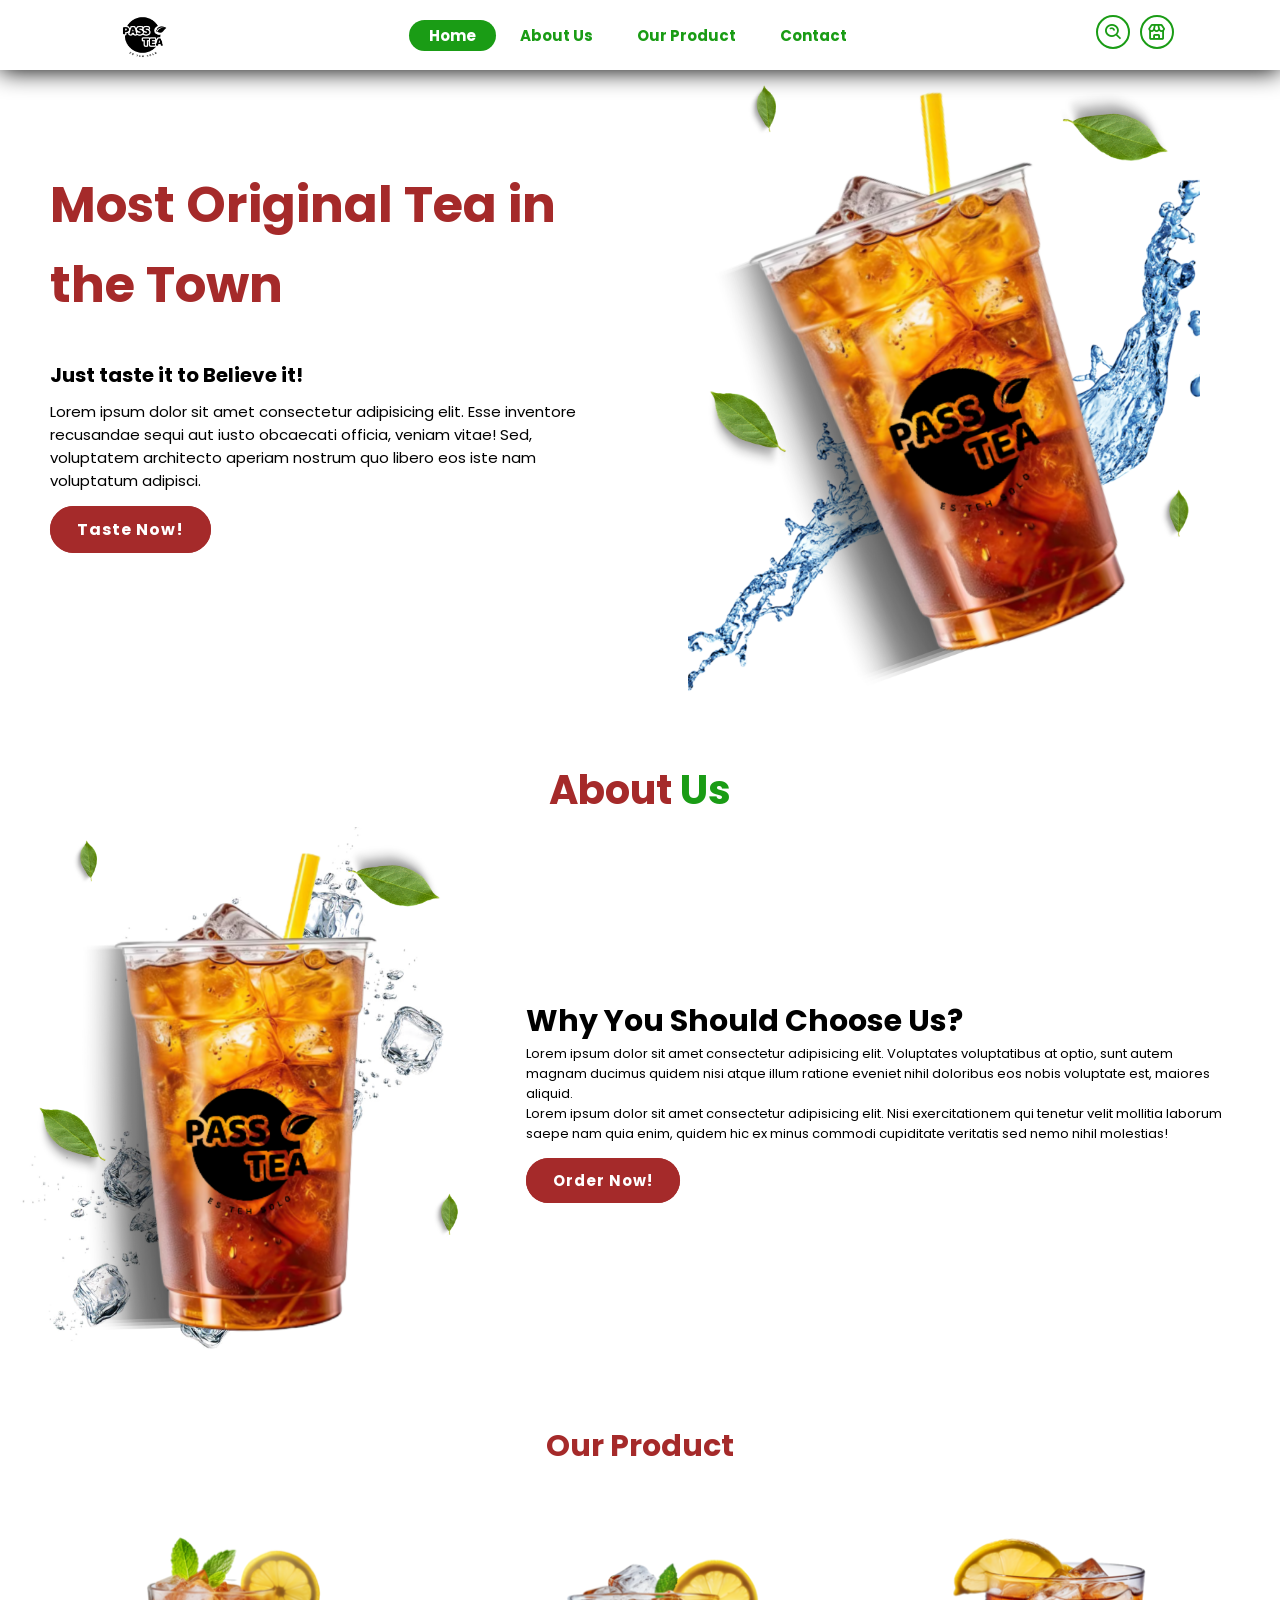
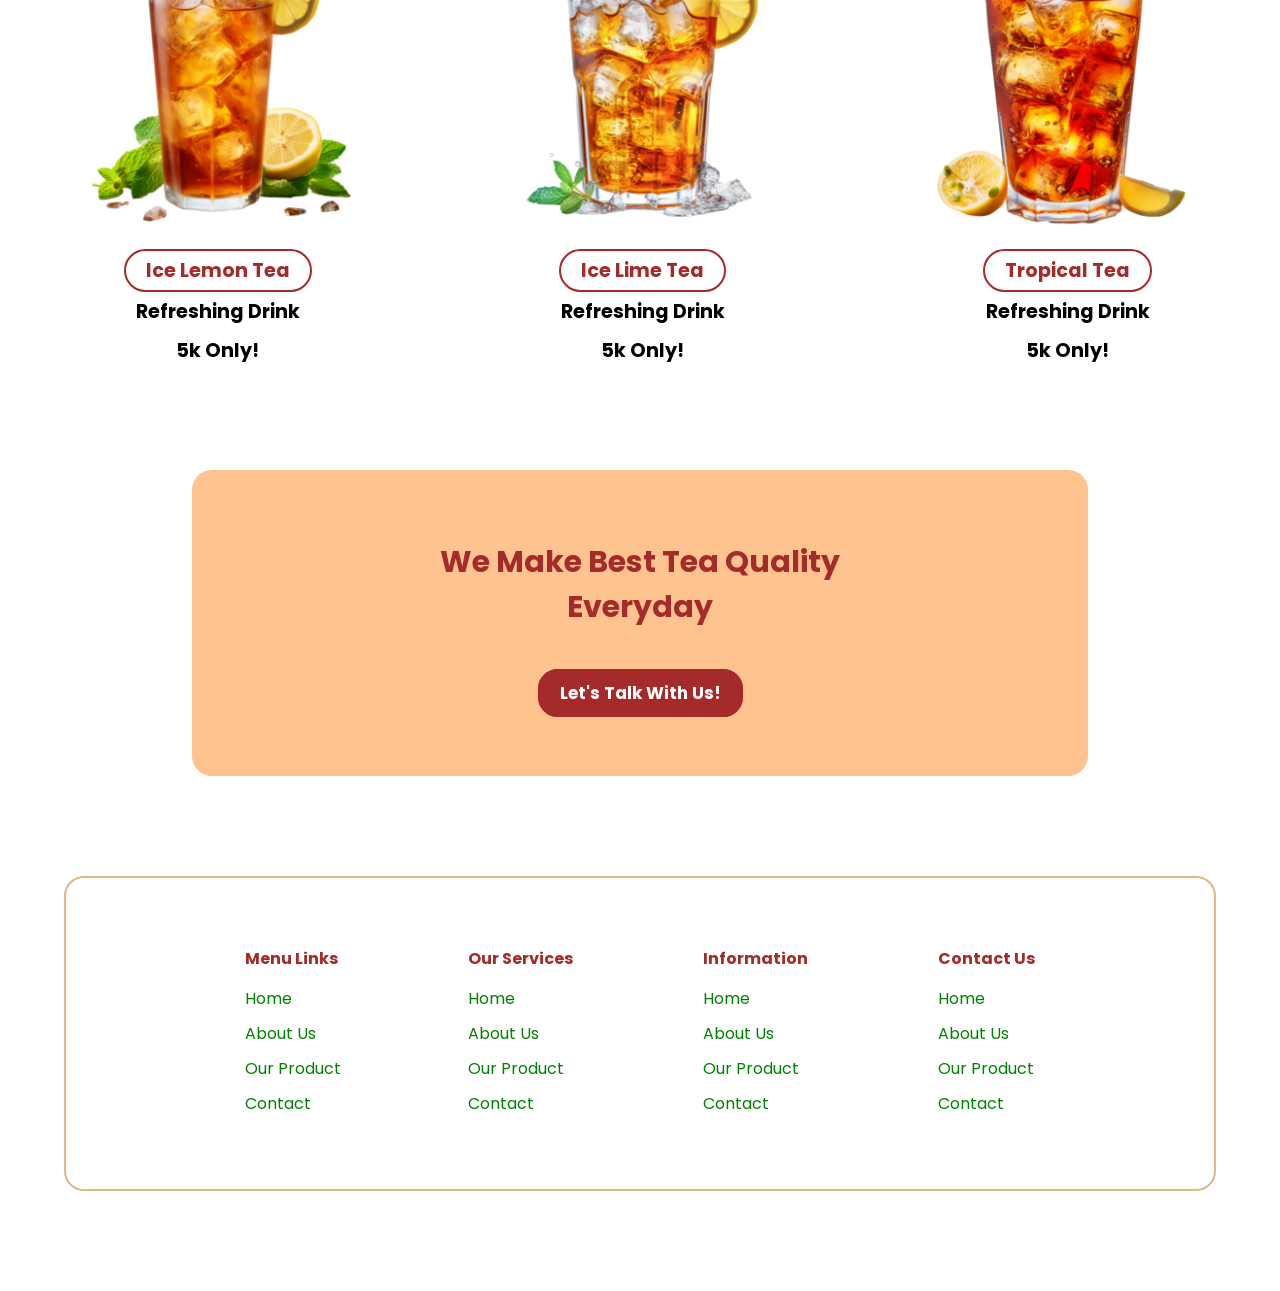
<file: index.html>
<html lang="en">
<head>
    <link rel="stylesheet" href="style.css">
    <meta charset="UTF-8">
    <meta name="viewport" content="width=device-width, initial-scale=1.0">
    <link href='https://unpkg.com/boxicons@2.1.4/css/boxicons.min.css' rel='stylesheet'>
    <title>Document</title>
</head>
<body>
    <div id="home" class="container">
        <div class="header">
            <a class="header-left" href="#"><img src="logo.png" alt=""></a>

            <div class="header-middle">
                <a class="active" href="#home">Home</a>
                <a href="#about-us">About Us</a>
                <a href="#product">Our Product</a>
                <a href="#contact">Contact</a>
            </div>

            <div class="header-right">
                <a href="#"><i class='bx bx-search-alt'></i></a>
                <a href="#"><i class='bx bx-store'></i></a>
            </div>
        </div>

        <div class="center">
            <div class="center-left">
                <h1 class="title">Most Original Tea in the Town</h1><br>
                <h2 class="sub-title">Just taste it to Believe it!</h2>
                <p>Lorem ipsum dolor sit amet consectetur adipisicing elit. Esse inventore recusandae sequi aut iusto obcaecati officia, veniam vitae! Sed, voluptatem architecto aperiam nostrum quo libero eos iste nam voluptatum adipisci.</p><br>
                <a class="btn" href="">Taste Now!</a>
            </div>
                <img class="tea" src="esteh.png" alt="">
        </div>
    </div>
    
    <section id="about-us" class="about">
        <div class="title-about"><h1>About <span style="color: rgb(26, 156, 21);">Us</span></h1></div>

            <div class="center-about">
                <img class="left-center" src="esteh2.png" alt="">

                <div class="right-center">
                    <h2>Why You Should Choose Us?</h2>
                    <p>Lorem ipsum dolor sit amet consectetur adipisicing elit. Voluptates voluptatibus at optio, sunt autem magnam ducimus quidem nisi atque illum ratione eveniet nihil doloribus eos nobis voluptate est, maiores aliquid.</p>
                    <p>Lorem ipsum dolor sit amet consectetur adipisicing elit. Nisi exercitationem qui tenetur velit mollitia laborum saepe nam quia enim, quidem hic ex minus commodi cupiditate veritatis sed nemo nihil molestias!</p><br>
                    <a href="#">Order Now!</a>
                </div>
            </div>
    </section>
    
    <section id="product" class="our-product">
        <div class="heading">
            <h1>Our Product</h1>
        </div>

        <div class="menu-container">
            <div class="box-img">
                <img src="lemon-tea.png" alt="">
                <h2>Ice Lemon Tea</h2>
                <h3>Refreshing Drink</h3>
                <h4>5k Only!</h4>
            </div>

            <div class="box-img">
                <img src="lime-tea.png" alt="">
                <h2>Ice Lime Tea</h2>
                <h3>Refreshing Drink</h3>
                <h4>5k Only!</h4>
            </div>

            <div class="box-img">
                <img src="original-tea.png" alt="">
                <h2>Tropical Tea</h2>
                <h3>Refreshing Drink</h3>
                <h4>5k Only!</h4>
            </div>
        </div>
    </section>

    <section class="contact-us">
        <h2>We Make Best Tea Quality <br>Everyday</h2>
        <a href="#">Let's Talk With Us!</a>
    </section>

    <section id="contact" class="footer">
            <div class="col">
                <h4>Menu Links</h4>
                <ul>
                    <li><a href="#">Home</a></li>
                    <li><a href="#">About Us</a></li>
                    <li><a href="#">Our Product</a></li>
                    <li><a href="#">Contact</a></li>
                </ul>
            </div>
                
            <div class="col">
                <h4>Our Services</h4>
                <ul>
                    <li><a href="#">Home</a></li>
                    <li><a href="#">About Us</a></li>
                    <li><a href="#">Our Product</a></li>
                    <li><a href="#">Contact</a></li>
                </ul>
            </div>
    
            <div class="col">
                <h4>Information</h4>
                <ul>
                    <li><a href="#">Home</a></li>
                    <li><a href="#">About Us</a></li>
                    <li><a href="#">Our Product</a></li>
                    <li><a href="#">Contact</a></li>
                </ul>
            </div>
    
            <div class="col">
                <h4>Contact Us</h4>
                <ul>
                    <li><a href="#">Home</a></li>
                    <li><a href="#">About Us</a></li>
                    <li><a href="#">Our Product</a></li>
                    <li><a href="#">Contact</a></li>
                </ul>
            </div>      
    </section>
</body>
</html>
</file>
<file: style.css>
@import url('https://fonts.googleapis.com/css2?family=Poppins:ital,wght@0,100;0,200;0,300;0,400;0,500;0,600;0,700;0,800;0,900;1,100;1,200;1,300;1,400;1,500;1,600;1,700;1,800;1,900&display=swap'
);

html, body {
    scroll-behavior: smooth;
}

* {
    font-family: "Poppins", sans-serif;
    box-sizing: border-box;
    overflow-x: hidden;
    margin: 0;
}

@media (min-width: 1537px) and (max-width: 2560px) {
    * {
        max-width: 1536px;
        margin: auto;
    }

    .header {
        display: flex;
        justify-content: space-between;
        align-items: center;
        padding: 0px 40px;
        background-color: white;
        box-shadow: 0 6px 8px rgba(0, 0, 0, 0.2);
        position: fixed;
        top: 0;
        width: 100%;
        z-index: 1;
    }

    .header-left {
        padding: 0 5px;
    }

    .header-left img {
        width: 70px;
    }

    .header-middle {
        padding: 5px 20px;
    }

    .header-middle a {
        padding: 5px 20px;
        font-size: 15px;
        text-decoration: none;
        color: rgb(26, 156, 21);
        font-weight: 700;
        transition: .3s;
    }

    .header-middle a.active{
        background-color: rgb(26, 156, 21);
        border-radius: 50px;
        color: white;
    }

    .header-middle :hover {
        background-color: rgb(26, 156, 21);
        border-radius: 50px;
        color: white;
    }

    .bx {
        font-size: 20px;
        color: rgb(26, 156, 21);
        border: 2px solid rgb(26, 156, 21);
        padding: 5px 5px;
        border-radius: 50px;
        transition: .4s;
    }

    .bx:hover{
        background-color: rgb(26, 156, 21);
        border-radius: 50px;
        color: white;
    }

    .center {
        display: flex;
        justify-content: space-between;
        margin-top: 70px;
    }

    .center-left {
        padding: 95px 150px;
        max-width: 850px;
    }

    .center-left h1{
        font-size: 60px;
        color: brown;
        line-height: 85px;
    }

    .center-left h2 {
        padding: 10px 0;
    }

    .btn {
        text-decoration: none;
        color: white;
        font-weight: 700;
        background: brown;
        border: 2px solid brown;
        padding: 10px 25px;
        border-radius: 50px;
        letter-spacing: 1px;
        transition: .5s;
    }

    .btn:hover {
        background: transparent;
        color: brown;
    }

    .tea {
        margin-right: 200px;
        width: 450px;
        height: 600px;
        z-index: -1;
    }

    /* about-section */

    .title-about{
        padding: 7px 0;
        display: flex;
        justify-content: center;
        align-items: center;
        font-size: 20px;
        color: brown;
    }

    .title-about h1{
        color: brown;
        font-size: 45px;
    }

    .center-about {
        display: flex;
        justify-content: space-between;
    }

    .left-center {
        margin-left: 150px;
        width: 470px;
        height: 590px;
        z-index: -1;
    }

    .right-center {
        margin: 100px 150px;
        max-width: 650px;
    }

    .right-center h2{
        font-size: 30px;
    }

    .right-center p{
        padding: 35px 5 10px 0px;
        color: black;
    }

    .right-center a{
        padding: 10px 25px;
        text-decoration: none;
        color: white;
        font-weight: 700;
        background: brown;
        border: 2px solid brown;
        border-radius: 50px;
        letter-spacing: 1px;
        transition: .5s;
    }

    .right-center a:hover{
        background-color: transparent;
        color: brown;
    }

    /* our-product section */

    .heading{
        display: flex;
        justify-content: center;
        align-items: center;
    }

    .heading h1{
        font-size: 45px;
        color: brown;
    }

    .menu-container{
        margin-top: 40px;
        margin-left: 5px;
        display: grid;
        grid-template-columns: 450px 450px 450px;
        justify-content: center;
    }

    .box-img{
        position: relative;
        flex-direction: column;
        align-items: center;
        max-width: 100%;
        height: auto;
        display: flex;
        justify-content: center;
    }

    .box-img img{
        z-index: -1;
    }

    .box-img h2, h3, h4{
        padding: 5px 0;
    }

    .box-img h2{
        background: transparent;
        border-radius: 30px;
        border: 2px solid brown;
        transition: .4s;
        color: brown;
        padding: 5px 20px;
    }

    .box-img h2:hover{
        background-color: brown;
        border-radius: 50px;
        color: white;
        padding: 5px 25px;
        cursor: pointer;
        letter-spacing: 1;
    }

    .contact-us{
        background-color: rgb(255, 195, 143);
        justify-content: center;
        text-align: center;
        padding: 70px 0;
        width: 70%;
        margin: 100px auto;
        border-radius: 20px;
    }

    .contact-us h2{
        color: brown;
        padding-bottom: 50px;
        font-size: 30px;
    }

    .contact-us a{
        background: brown;
        color:  white;
        text-decoration: none;
        font-weight: bold;
        border: 2px solid brown;
        padding: 10px 20px;
        border-radius: 20px;
        font-size: 17px;
        transition: .4s;
    }

    .contact-us a:hover{
        background-color: transparent;
        color: brown;
        letter-spacing: 1;
    }

    .footer{
        display: flex;
        justify-content: center;
        align-items: center;
        margin: 100px auto;
        gap: 50px;
        border: 2px solid burlywood;
        border-radius: 20px;
        width: 90%;
        height: 35%;
    }

    .col h4{
        margin: 0 40px;
        margin-bottom: 10px;
        color: brown;
    }

    .col li, a{
        list-style-type: none;
        text-decoration: none;
        line-height: 35px;
        color: green;
    }
}

@media (min-width: 1281px) and (max-width: 1536px) {

    *{
        max-width: 1536px;
        margin: auto;
    }

    .header {
        display: flex;
        justify-content: space-between;
        align-items: center;
        padding: 0px 40px;
        background-color: white;
        box-shadow: 0px 1px 25px black;
        position: fixed;
        top: 0;
        width: 100%;
        z-index: 1;
    }

    .header-left {
        padding: 0 5px;
    }

    .header-left img {
        width: 70px;
    }

    .header-middle {
        padding: 5px 20px;
    }

    .header-middle a {
        padding: 5px 20px;
        font-size: 15px;
        text-decoration: none;
        color: rgb(26, 156, 21);
        font-weight: 700;
        transition: .3s;
    }

    .header-middle a.active{
        background-color: rgb(26, 156, 21);
        border-radius: 50px;
        color: white;
    }

    .header-middle :hover {
        background-color: rgb(26, 156, 21);
        border-radius: 50px;
        color: white;
    }

    .header-right a{
        padding: 0 5px;
    }

    .bx {
        font-size: 20px;
        color: rgb(26, 156, 21);
        border: 2px solid rgb(26, 156, 21);
        padding: 5px 5px;
        border-radius: 50px;
        transition: .4s;
    }

    .bx:hover{
        background-color: rgb(26, 156, 21);
        border-radius: 50px;
        color: white;
    }

    .center {
        display: flex;
        justify-content: space-between;
        margin-top: 70px;
    }

    .center-left {
        padding: 95px 50px;
        max-width: 700px;
    }

    .center-left h1{
        font-size: 60px;
        color: brown;
        line-height: 85px;
    }

    .center-left h2 {
        padding: 10px 0;
    }

    .btn {
        text-decoration: none;
        color: white;
        font-weight: 700;
        background: brown;
        border: 2px solid brown;
        padding: 10px 25px;
        border-radius: 50px;
        letter-spacing: 1px;
        transition: .5s;
    }

    .btn:hover {
        background: transparent;
        color: brown;
    }

    .tea {
        margin-right: 80px;
        width: 35%;
        height: auto;
        z-index: -1;
    }

    /* about-section */

    .title-about{
        padding: 7px 0;
        display: flex;
        justify-content: center;
        align-items: center;
        font-size: 20px;
        color: brown;
    }

    .title-about h1{
        color: brown;
        font-size: 45px;
    }

    .center-about {
        display: flex;
        justify-content: space-between;
    }

    .left-center {
        margin-left: 50px;
        width: 470px;
        height: 590px;
        z-index: -1;
    }

    .right-center {
        margin: 100px 50px;
        max-width: 750px;
    }

    .right-center h2{
        font-size: 30px;
    }

    .right-center p{
        padding: 35px 5 10px 0px;
        color: black;
    }

    .right-center a{
        padding: 10px 25px;
        text-decoration: none;
        color: white;
        font-weight: 700;
        background: brown;
        border: 2px solid brown;
        border-radius: 50px;
        letter-spacing: 1px;
        transition: .5s;
    }

    .right-center a:hover{
        background-color: transparent;
        color: brown;
    }

    /* our-product section */

    .heading{
        display: flex;
        justify-content: center;
        align-items: center;
    }

    .heading h1{
        font-size: 45px;
        color: brown;
    }

    .menu-container{
        margin-top: 40px;
        margin-left: 5px;
        display: grid;
        grid-template-columns: auto auto auto;
    }

    .box-img{
        position: relative;
        flex-direction: column;
        align-items: center;
        max-width: 100%;
        height: auto;
        display: flex;
        justify-content: center;
    }

    .box-img img{
        z-index: -1;
    }

    .box-img h2, h3, h4{
        padding: 5px 0;
    }

    .box-img h2{
        background: transparent;
        border-radius: 30px;
        border: 2px solid brown;
        transition: .4s;
        color: brown;
        padding: 5px 20px;
    }

    .box-img h2:hover{
        background-color: brown;
        border-radius: 50px;
        color: white;
        padding: 5px 25px;
        cursor: pointer;
        letter-spacing: 1;
    }

    .contact-us{
        background-color: rgb(255, 195, 143);
        justify-content: center;
        text-align: center;
        padding: 70px 0;
        width: 70%;
        margin: 100px auto;
        border-radius: 20px;
    }

    .contact-us h2{
        color: brown;
        padding-bottom: 50px;
        font-size: 30px;
    }

    .contact-us a{
        background: brown;
        color:  white;
        text-decoration: none;
        font-weight: bold;
        border: 2px solid brown;
        padding: 10px 20px;
        border-radius: 20px;
        font-size: 17px;
        transition: .4s;
    }

    .contact-us a:hover{
        background-color: transparent;
        color: brown;
        letter-spacing: 1;
    }

    .footer{
        display: flex;
        justify-content: center;
        align-items: center;
        margin: 100px auto;
        gap: 50px;
        border: 2px solid burlywood;
        border-radius: 20px;
        width: 90%;
        height: 35%;
    }

    .col h4{
        margin: 0 40px;
        margin-bottom: 10px;
        color: brown;
    }

    .col li, a{
        list-style-type: none;
        text-decoration: none;
        line-height: 35px;
        color: green;
    }
}

@media (min-width: 1025px) and (max-width: 1280px) {

    .header {
        display: flex;
        justify-content: space-around;
        align-items: center;
        background-color: white;
        box-shadow: 0px 1px 25px black;
        position: fixed;
        top: 0;
        width: 100%;
        z-index: 1;
    }

    .header-left {
        padding: 0 5px;
    }

    .header-left img {
        width: 70px;
    }

    .header-middle {
        padding: 5px 20px;
    }

    .header-middle a {
        padding: 5px 20px;
        font-size: 15px;
        text-decoration: none;
        color: rgb(26, 156, 21);
        font-weight: 700;
        transition: .3s;
    }

    .header-middle a.active{
        background-color: rgb(26, 156, 21);
        border-radius: 50px;
        color: white;
    }

    .header-middle :hover {
        background-color: rgb(26, 156, 21);
        border-radius: 50px;
        color: white;
    }

    .header-right a{
        display: inline-block;
        padding: 0 3px;
    }

    .bx {
        font-size: 20px;
        color: rgb(26, 156, 21);
        border: 2px solid rgb(26, 156, 21);
        padding: 5px 5px;
        border-radius: 50px;
        transition: .4s;
    }

    .bx:hover{
        background-color: rgb(26, 156, 21);
        border-radius: 50px;
        color: white;
    }

    .center {
        display: flex;
        justify-content: space-between;
        margin-top: 70px;
    }

    .center-left {
        padding: 95px 50px;
        max-width: 50%;
    }

    .center-left h1{
        font-size: 50px;
        color: brown;
        line-height: 80px;
    }

    .center-left h2 {
        padding: 10px 0;
        font-size: 20px;
    }

    .center-left p{
        font-size: 15px;
    }

    .btn {
        text-decoration: none;
        color: white;
        font-weight: 700;
        background: brown;
        border: 2px solid brown;
        padding: 10px 25px;
        border-radius: 50px;
        letter-spacing: 1px;
        transition: .5s;
    }

    .btn:hover {
        background: transparent;
        color: brown;
    }

    .tea {
        margin-right: 80px;
        width: 40%;
        height: auto;
        z-index: -1;
    }

    /* about-section */

    .title-about{
        padding: 7px 0;
        display: flex;
        justify-content: center;
        align-items: center;
        font-size: 20px;
        color: brown;
    }

    .title-about h1{
        color: brown;
        font-size: 40px;
    }

    .center-about {
        display: flex;
        justify-content: space-between;
        align-items: center;
    }

    .left-center {
        margin-left: 20px;
        width: 35%;
        height: auto;
        z-index: -1;
    }

    .right-center {
        max-width: 55%;
        overflow-y: hidden;
        margin-bottom: 20px;
        padding-bottom: 40px;
        margin-right: 50px;
    }

    .right-center h2{
        font-size: 30px;
    }

    .right-center p{
        color: black;
        font-size: 13px;
    }

    .right-center a{
        padding: 10px 25px;
        text-decoration: none;
        color: white;
        font-weight: 700;
        font-size: 15px;
        background: brown;
        border: 2px solid brown;
        border-radius: 50px;
        letter-spacing: 1px;
        transition: .5s;
    }

    .right-center a:hover{
        background-color: transparent;
        color: brown;
    }

    /* our-product section */

    .heading{
        display: flex;
        justify-content: center;
        align-items: center;
    }

    .heading h1{
        font-size: 30px;
        color: brown;
    }

    .menu-container{
        margin-top: 40px;
        margin-left: 5px;
        display: grid;
        grid-template-columns: auto auto auto;
    }

    .box-img{
        position: relative;
        flex-direction: column;
        align-items: center;
        width: 100%;
        height: auto;
        display: flex;
        justify-content: center;
    }

    .box-img img{
        z-index: -1;
        width: 80%;
    }

    .box-img h2, 
    .box-img h3,
    .box-img h4{
        padding: 5px 0;
        font-size: 1.2rem;
    }

    .box-img h2{
        background: transparent;
        border-radius: 30px;
        border: 2px solid brown;
        transition: .4s;
        color: brown;
        padding: 5px 20px;
    }

    .box-img h2:hover{
        background-color: brown;
        border-radius: 50px;
        color: white;
        padding: 5px 25px;
        cursor: pointer;
        letter-spacing: 1;
    }

    .contact-us{
        background-color: rgb(255, 195, 143);
        justify-content: center;
        text-align: center;
        padding: 70px 0;
        width: 70%;
        margin: 100px auto;
        border-radius: 20px;
    }

    .contact-us h2{
        color: brown;
        padding-bottom: 50px;
        font-size: 30px;
    }

    .contact-us a{
        background: brown;
        color:  white;
        text-decoration: none;
        font-weight: bold;
        border: 2px solid brown;
        padding: 10px 20px;
        border-radius: 20px;
        font-size: 17px;
        transition: .4s;
    }

    .contact-us a:hover{
        background-color: transparent;
        color: brown;
        letter-spacing: 1;
    }

    .footer{
        display: flex;
        justify-content: center;
        align-items: center;
        margin: 100px auto;
        gap: 50px;
        border: 2px solid burlywood;
        border-radius: 20px;
        width: 90%;
        height: 35%;
    }
    
    .col h4{
        margin: 0 40px;
        margin-bottom: 10px;
        color: brown;
    }
    
    .col li,
    .col a{
        list-style-type: none;
        text-decoration: none;
        line-height: 35px;
        color: green;
    }
}

@media (min-width: 769px) and (max-width: 1024px) {

    .header {
        display: flex;
        justify-content: space-around;
        align-items: center;
        background-color: white;
        box-shadow: 0px 1px 25px black;
        position: fixed;
        top: 0;
        width: 100%;
        z-index: 1;
    }

    .header-left {
        padding: 0 5px;
    }

    .header-left img {
        width: 70px;
    }

    .header-middle {
        padding: 5px 20px;
    }

    .header-middle a {
        padding: 5px 20px;
        font-size: 15px;
        text-decoration: none;
        color: rgb(26, 156, 21);
        font-weight: 700;
        transition: .3s;
    }

    .header-middle a.active{
        background-color: rgb(26, 156, 21);
        border-radius: 50px;
        color: white;
    }

    .header-middle :hover {
        background-color: rgb(26, 156, 21);
        border-radius: 50px;
        color: white;
    }

    .header-right a{
        display: inline-block;
        padding: 0 3px;
    }

    .bx {
        font-size: 20px;
        color: rgb(26, 156, 21);
        border: 2px solid rgb(26, 156, 21);
        padding: 5px 5px;
        border-radius: 50px;
        transition: .4s;
    }

    .bx:hover{
        background-color: rgb(26, 156, 21);
        border-radius: 50px;
        color: white;
    }

    .center {
        display: flex;
        justify-content: space-between;
        margin-top: 50px;
        align-items: center;
    }

    .center-left {
        padding: 95px 50px;
        max-width: 50%;
    }

    .center-left h1{
        font-size: 45px;
        color: brown;
        line-height: 70px;
    }

    .center-left h2 {
        padding: 10px 0;
        font-size: 20px;
    }

    .center-left p{
        font-size: 15px;
    }

    .btn {
        text-decoration: none;
        color: white;
        font-weight: 700;
        background: brown;
        border: 2px solid brown;
        padding: 10px 25px;
        border-radius: 50px;
        letter-spacing: 1px;
        transition: .5s;
    }

    .btn:hover {
        background: transparent;
        color: brown;
    }

    .tea {
        margin-right: 80px;
        width: 45%;
        height: auto;
        z-index: -1;
    }

    /* about-section */

    .title-about{
        padding: 7px 0;
        display: flex;
        justify-content: center;
        align-items: center;
        font-size: 20px;
        color: brown;
    }

    .title-about h1{
        color: brown;
        font-size: 40px;
    }

    .center-about {
        display: flex;
        justify-content: space-between;
        align-items: center;
        margin-top: 30px;
    }

    .left-center {
        margin-left: 20px;
        width: 35%;
        height: auto;
        z-index: -1;
    }

    .right-center {
        max-width: 55%;
        overflow-y: hidden;
        margin-bottom: 20px;
        padding-bottom: 40px;
        margin-right: 50px;
    }

    .right-center h2{
        font-size: 25px;
        padding-bottom: 20px;
    }

    .right-center p{
        color: black;
        font-size: 13px;
        padding-bottom: 20px;
    }

    .right-center a{
        padding: 10px 20px;
        text-decoration: none;
        color: white;
        font-weight: 700;
        font-size: 0.8rem;
        background: brown;
        border: 2px solid brown;
        border-radius: 50px;
        letter-spacing: 1px;
        transition: .5s;
    }

    .right-center a:hover{
        background-color: transparent;
        color: brown;
    }

    /* our-product section */

    .heading{
        display: flex;
        justify-content: center;
        align-items: center;
        margin-top: 50px;
    }

    .heading h1{
        font-size: 35px;
        color: brown;
    }

    .menu-container{
        margin-top: 10px;
        margin-left: 5px;
        display: grid;
        grid-template-columns: auto auto auto;
    }

    .box-img{
        position: relative;
        flex-direction: column;
        align-items: center;
        width: 100%;
        height: auto;
        display: flex;
        justify-content: center;
    }

    .box-img img{
        z-index: -1;
        width: 80%;
    }

    .box-img h2, 
    .box-img h3,
    .box-img h4{
        padding: 5px 0;
        font-size: 1rem;
    }

    .box-img h2{
        background: transparent;
        border-radius: 30px;
        border: 2px solid brown;
        transition: .4s;
        color: brown;
        padding: 5px 20px;
    }

    .box-img h2:hover{
        background-color: brown;
        border-radius: 50px;
        color: white;
        padding: 5px 25px;
        cursor: pointer;
        letter-spacing: 1;
    }

    .contact-us{
        background-color: rgb(255, 195, 143);
        justify-content: center;
        text-align: center;
        padding: 70px 0;
        width: 70%;
        margin: 100px auto;
        border-radius: 20px;
    }

    .contact-us h2{
        color: brown;
        padding-bottom: 50px;
        font-size: 30px;
    }

    .contact-us a{
        background: brown;
        color:  white;
        text-decoration: none;
        font-weight: bold;
        border: 2px solid brown;
        padding: 10px 20px;
        border-radius: 20px;
        font-size: 17px;
        transition: .4s;
    }

    .contact-us a:hover{
        background-color: transparent;
        color: brown;
        letter-spacing: 1;
    }

    .footer{
        display: flex;
        justify-content: center;
        align-items: center;
        margin: 50px 0;
        gap: 20px;
        border-radius: 20px;
        width: 100%;
        height: 35%;
    }
    
    .col h4{
        margin: 0 40px;
        margin-bottom: 10px;
        color: brown;
        font-size: 15px;
    }
    
    .col li,
    .col a{
        list-style-type: none;
        text-decoration: none;
        line-height: 35px;
        color: green;
        font-size: 15px;
    }
}

@media (min-width: 640px) and (max-width: 768px) {

    .header {
        display: flex;
        justify-content: space-around;
        align-items: center;
        background-color: white;
        box-shadow: 0px 1px 25px black;
        position: fixed;
        top: 0;
        width: 100%;
        z-index: 1;
    }

    .header-left {
        padding: 0 5px;
    }

    .header-left img {
        width: 70px;
    }

    .header-middle {
        padding: 5px 20px;
    }

    .header-middle a {
        padding: 5px 20px;
        font-size: 15px;
        text-decoration: none;
        color: rgb(26, 156, 21);
        font-weight: 700;
        transition: .3s;
    }

    .header-middle a.active{
        background-color: rgb(26, 156, 21);
        border-radius: 50px;
        color: white;
    }

    .header-middle :hover {
        background-color: rgb(26, 156, 21);
        border-radius: 50px;
        color: white;
    }

    .header-right a{
        display: inline-block;
        padding: 0 3px;
    }

    .bx {
        font-size: 20px;
        color: rgb(26, 156, 21);
        border: 2px solid rgb(26, 156, 21);
        padding: 5px 5px;
        border-radius: 50px;
        transition: .4s;
    }

    .bx:hover{
        background-color: rgb(26, 156, 21);
        border-radius: 50px;
        color: white;
    }

    .center {
        display: flex;
        justify-content: space-between;
        margin-top: 50px;
        align-items: center;
    }

    .center-left {
        padding: 95px 50px;
        max-width: 50%;
    }

    .center-left h1{
        font-size: 45px;
        color: brown;
        line-height: 70px;
    }

    .center-left h2 {
        padding: 10px 0;
        font-size: 20px;
    }

    .center-left p{
        font-size: 15px;
    }

    .btn {
        text-decoration: none;
        color: white;
        font-weight: 700;
        background: brown;
        border: 2px solid brown;
        padding: 10px 25px;
        border-radius: 50px;
        letter-spacing: 1px;
        transition: .5s;
    }

    .btn:hover {
        background: transparent;
        color: brown;
    }

    .tea {
        margin-right: 80px;
        width: 45%;
        height: auto;
        z-index: -1;
    }

    /* about-section */

    .title-about{
        padding: 7px 0;
        display: flex;
        justify-content: center;
        align-items: center;
        font-size: 20px;
        color: brown;
    }

    .title-about h1{
        color: brown;
        font-size: 40px;
    }

    .center-about {
        display: flex;
        justify-content: space-between;
        align-items: center;
        margin-top: 30px;
    }

    .left-center {
        margin-left: 20px;
        width: 35%;
        height: auto;
        z-index: -1;
    }

    .right-center {
        max-width: 55%;
        overflow-y: hidden;
        margin-bottom: 20px;
        padding-bottom: 40px;
        margin-right: 50px;
    }

    .right-center h2{
        font-size: 25px;
    }

    .right-center p{
        color: black;
        font-size: 13px;
    }

    .right-center a{
        padding: 10px 20px;
        text-decoration: none;
        color: white;
        font-weight: 700;
        font-size: 0.8rem;
        background: brown;
        border: 2px solid brown;
        border-radius: 50px;
        letter-spacing: 1px;
        transition: .5s;
    }

    .right-center a:hover{
        background-color: transparent;
        color: brown;
    }

    /* our-product section */

    .heading{
        display: flex;
        justify-content: center;
        align-items: center;
        margin-top: 50px;
    }

    .heading h1{
        font-size: 35px;
        color: brown;
    }

    .menu-container{
        margin-top: 10px;
        margin-left: 5px;
        display: grid;
        grid-template-columns: auto auto auto;
    }

    .box-img{
        position: relative;
        flex-direction: column;
        align-items: center;
        width: 100%;
        height: auto;
        display: flex;
        justify-content: center;
    }

    .box-img img{
        z-index: -1;
        width: 80%;
    }

    .box-img h2, 
    .box-img h3,
    .box-img h4{
        padding: 5px 0;
        font-size: 1rem;
    }

    .box-img h2{
        background: transparent;
        border-radius: 30px;
        border: 2px solid brown;
        transition: .4s;
        color: brown;
        padding: 5px 20px;
    }

    .box-img h2:hover{
        background-color: brown;
        border-radius: 50px;
        color: white;
        padding: 5px 25px;
        cursor: pointer;
        letter-spacing: 1;
    }

    .contact-us{
        background-color: rgb(255, 195, 143);
        justify-content: center;
        text-align: center;
        padding: 70px 0;
        width: 70%;
        margin: 100px auto;
        border-radius: 20px;
    }

    .contact-us h2{
        color: brown;
        padding-bottom: 50px;
        font-size: 30px;
    }

    .contact-us a{
        background: brown;
        color:  white;
        text-decoration: none;
        font-weight: bold;
        border: 2px solid brown;
        padding: 10px 20px;
        border-radius: 20px;
        font-size: 17px;
        transition: .4s;
    }

    .contact-us a:hover{
        background-color: transparent;
        color: brown;
        letter-spacing: 1;
    }

    .footer{
        display: flex;
        justify-content: center;
        align-items: center;
        margin: 50px 0;
        gap: 20px;
        border-radius: 20px;
        width: 100%;
        height: 35%;
    }
    
    .col h4{
        margin: 0 40px;
        margin-bottom: 10px;
        color: brown;
        font-size: 15px;
    }
    
    .col li,
    .col a{
        list-style-type: none;
        text-decoration: none;
        line-height: 35px;
        color: green;
        font-size: 15px;
    }
}

@media (max-width: 640px) {

}

@media (max-width: 475px) {

}
</file>
